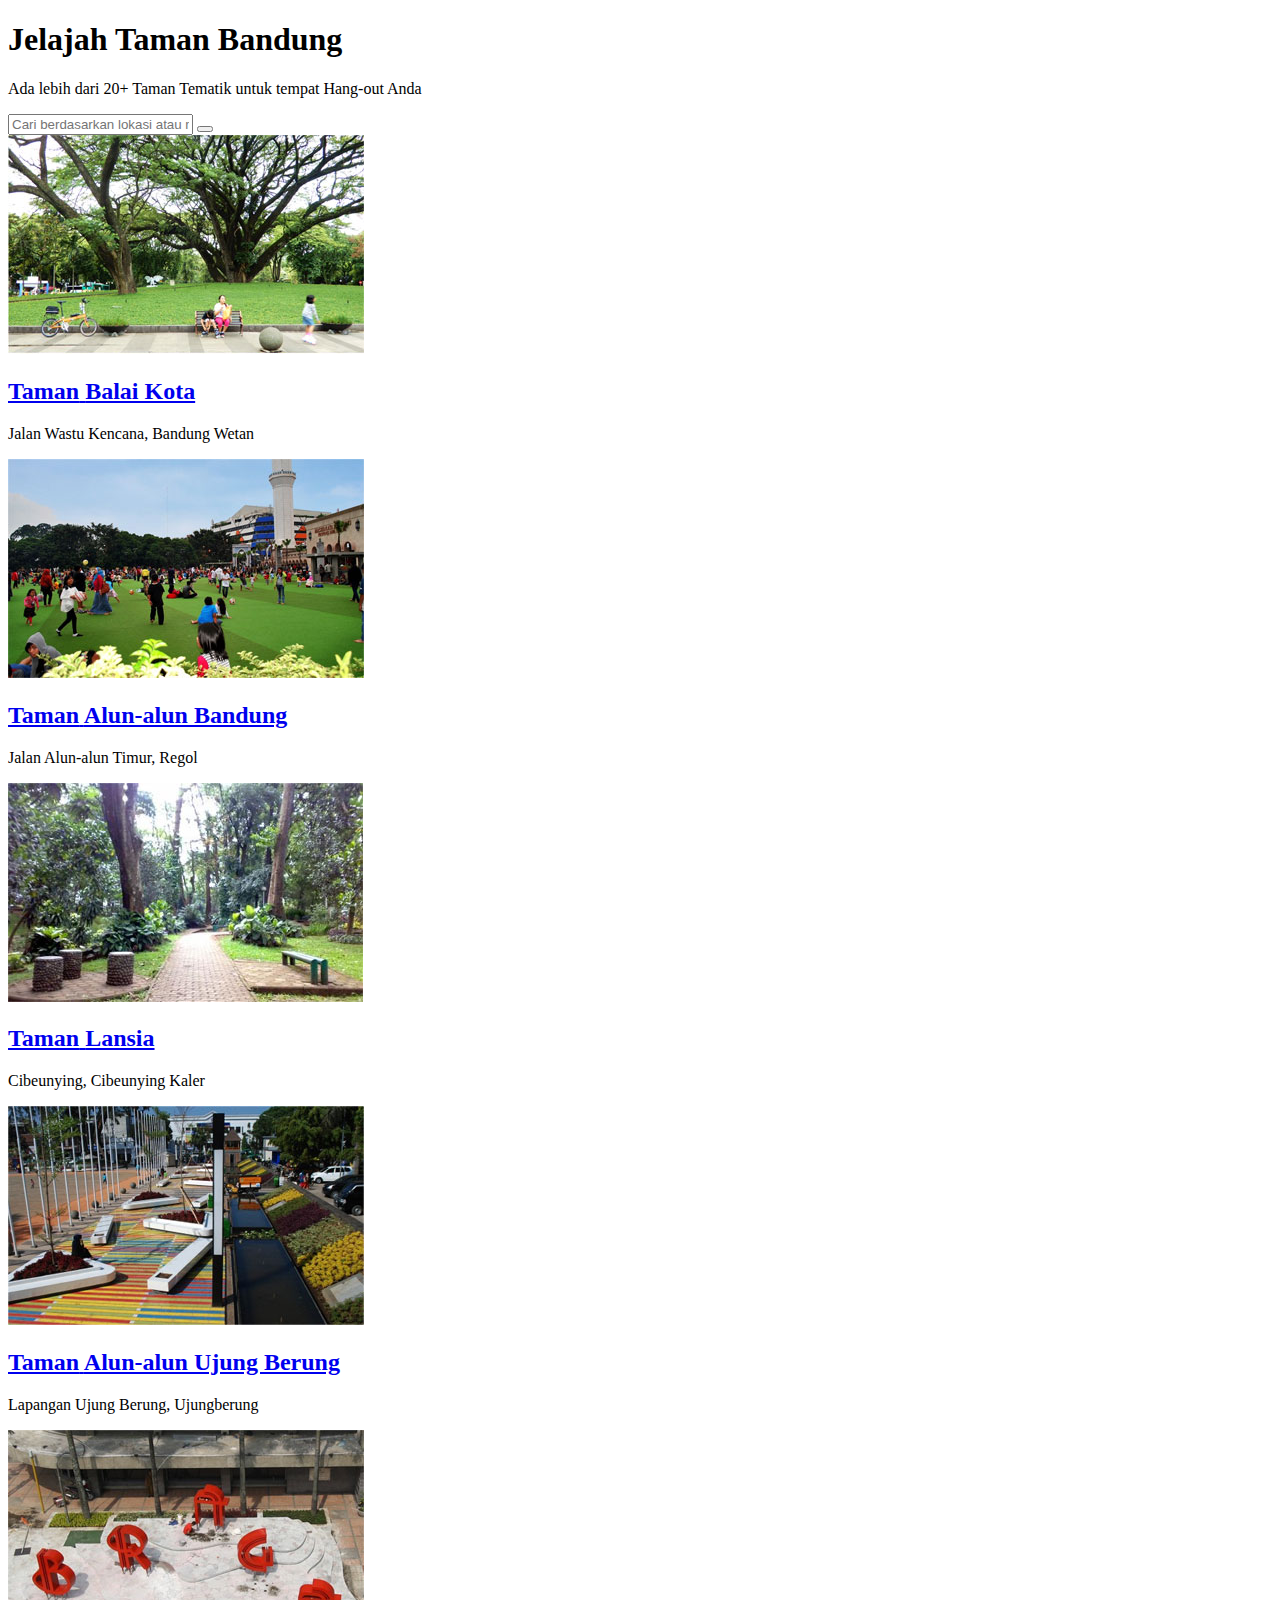
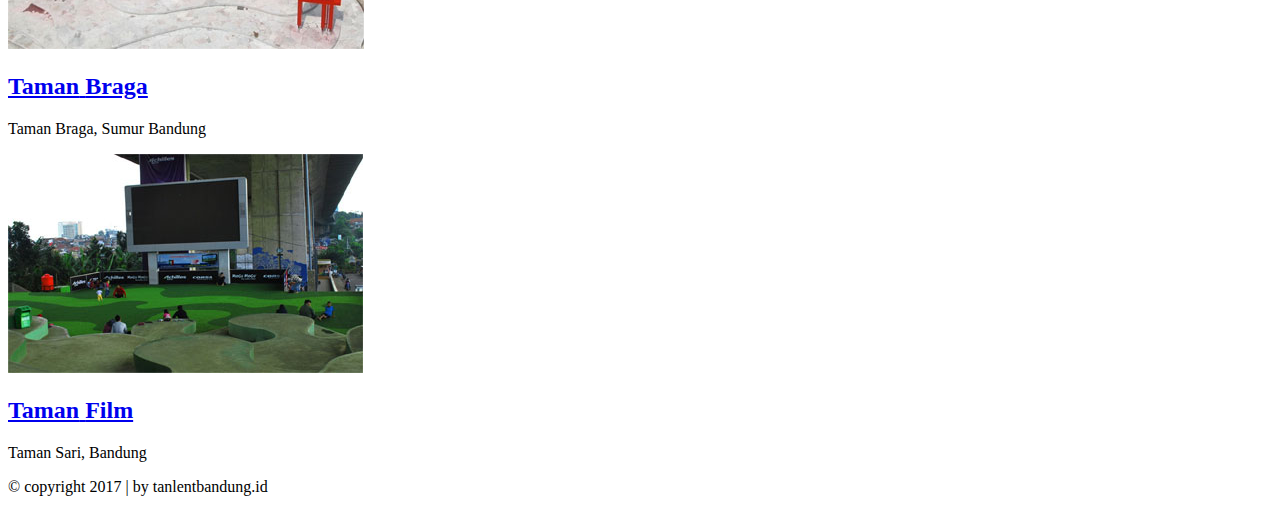
<file: sesi2/index.html>
<!DOCTYPE html>
<html lang="en">
<head>
    <meta charset="UTF-8">
    <meta name="viewport" content="width=device-width, initial-scale=1.0">
    <meta http-equiv="X-UA-Compatible" content="ie=edge">
    <title>Jelajah Taman Tematik Bandung</title>
    <link href="https://fonts.googleapis.com/css?family=Caveat|Playfair+Display:700|Roboto:400,400i" rel="stylesheet">
    <link rel="stylesheet" href="http://code.ionicframework.com/ionicons/2.0.1/css/ionicons.min.css">
</head>
<body>
    <div class="site-content">
        <div class="hero">
         <h1>
            <span class="subtitle">Jelajah</span>
            <span class="title">Taman Bandung</span>
         </h1>
         <p>Ada lebih dari 20+ Taman Tematik untuk tempat Hang-out Anda</p>

         <form action="">
             <input type="text" placeholder="Cari berdasarkan lokasi atau nama taman">
             <button type="submit"><i class="ion-ios-search-strong"></i></button>
         </form>
        </div>
        <div class="daftar-taman">
            
                <div class="taman">
                        <a href="single.html">
                            <img src="images/balai-kota.jpg" alt="balaikota">
                        </a>
                        <div class="taman-detail">
                            <h2>
                                <a href="#">
                                   <span class="subtitle">Taman</span>
                                   <span class="title">Balai Kota</span>
                                </a>
                            </h2>
                            <p>Jalan Wastu Kencana, Bandung Wetan</p>
                        </div>
                    </div>

                    <div class="taman">
                            <a href="single.html">
                                <img src="images/alun-alun-bandung.jpg" alt="alun-alun bandung">
                            </a>
                            <div class="taman-detail">
                                <h2>
                                    <a href="#">
                                       <span class="subtitle">Taman</span>
                                       <span class="title">Alun-alun Bandung</span>
                                    </a>
                                </h2>
                                <p>Jalan Alun-alun Timur, Regol</p>
                            </div>
                        </div>

                        <div class="taman">
                                <a href="single.html">
                                    <img src="images/taman-lansia.jpg" alt="taman lansia">
                                </a>
                                <div class="taman-detail">
                                    <h2>
                                        <a href="#">
                                           <span class="subtitle">Taman</span>
                                           <span class="title">Lansia</span>
                                        </a>
                                    </h2>
                                    <p>Cibeunying, Cibeunying Kaler</p>
                                </div>
                            </div>

                            <div class="taman">
                                    <a href="single.html">
                                        <img src="images/alun-alun-ujungberung.jpg" alt="alun-alun ujungberung">
                                    </a>
                                    <div class="taman-detail">
                                        <h2>
                                            <a href="#">
                                               <span class="subtitle">Taman</span>
                                               <span class="title">Alun-alun Ujung Berung</span>
                                            </a>
                                        </h2>
                                        <p>Lapangan Ujung Berung, Ujungberung</p>
                                    </div>
                                </div>

                                <div class="taman">
                                    <a href="single.html">
                                        <img src="images/taman-braga.jpg" alt="taman braga">
                                    </a>
                                    <div class="taman-detail">
                                        <h2>
                                            <a href="#">
                                               <span class="subtitle">Taman</span>
                                               <span class="title">Braga</span>
                                            </a>
                                        </h2>
                                        <p>Taman Braga, Sumur Bandung</p>
                                    </div>
                                </div>
                               
                                <div class="taman">
                                        <a href="single.html">
                                            <img src="images/taman-film.jpg" alt="taman film">
                                        </a>
                                        <div class="taman-detail">
                                            <h2>
                                                <a href="#">
                                                   <span class="subtitle">Taman</span>
                                                   <span class="title">Film</span>
                                                </a>
                                            </h2>
                                            <p>Taman Sari, Bandung</p>
                                        </div>
                                    </div>

                                    <div class="footer">
                                        <p>
                                            &copy; copyright 2017 | by tanlentbandung.id
                                        </p>
                                    </div>
        </div>
    </div>
</body>
</html>
</file>
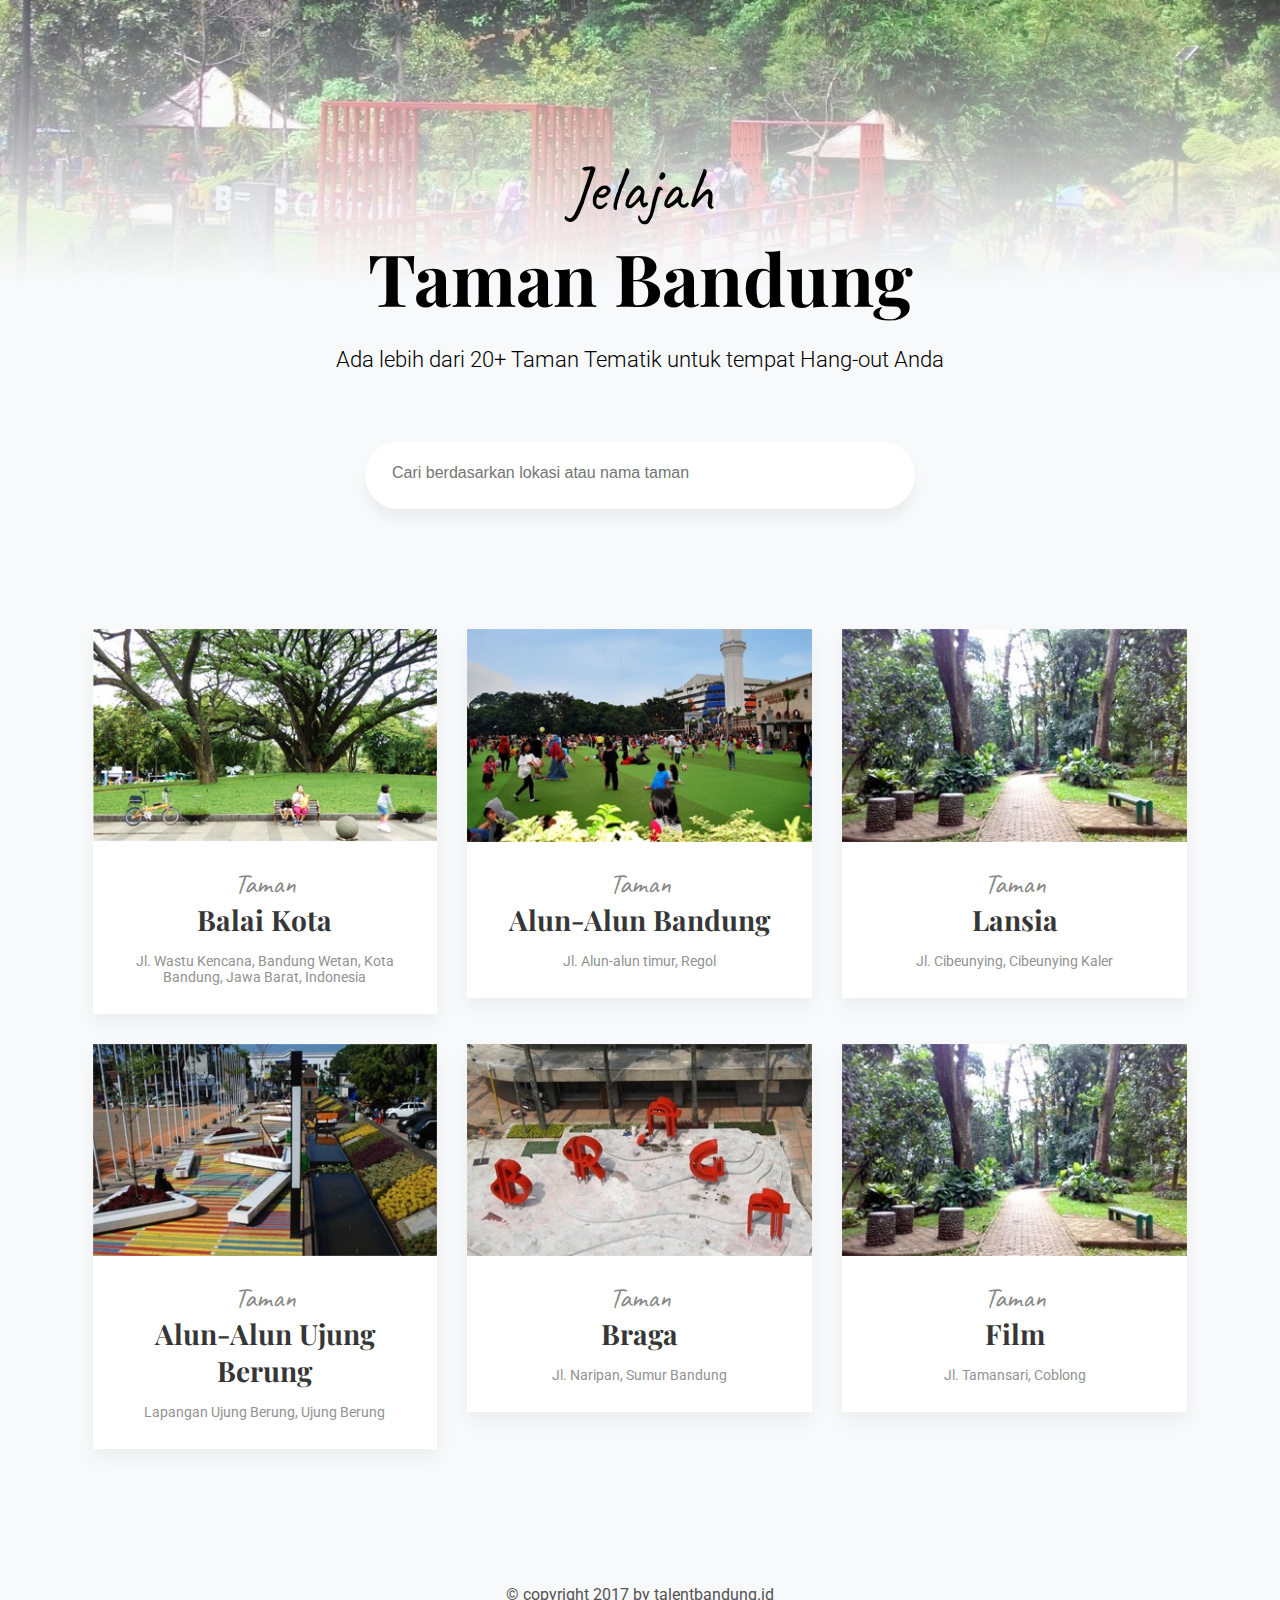
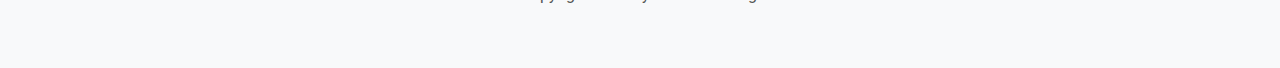
<file: sesi3/index.html>
<!DOCTYPE html>
<html lang="en">
<head>
	<meta charset="UTF-8">
	<meta name="viewport" content="width=device-width, initial-scale=1.0">
	<title>Jelajah Taman Tematik Bandung</title>
	<link href="https://fonts.googleapis.com/css?family=Caveat|Playfair+Display:700|Roboto:300,400,400i" rel="stylesheet">
	<link rel="stylesheet" href="http://code.ionicframework.com/ionicons/2.0.1/css/ionicons.min.css">
	<link rel="stylesheet" href="style.css">
</head>
<body>
	<div class="site-content">
		<header class="hero">
			<h1>
				<span class="subtitle">Jelajah</span>
				<span class="title">Taman Bandung</span>
			</h1>
			<p>Ada lebih dari 20+ Taman Tematik untuk tempat Hang-out Anda</p>

			<form action="">
				<input type="text" placeholder="Cari berdasarkan lokasi atau nama taman">
				<button type="submit"><i class="ion-ios-search-strong"></i></button>
			</form>
		</header>

		<main>
			<div class="daftar-taman grid-layout">
				<div class="grid-item">
					<article class="taman">
						<figure>
							<a href="single.html">
								<img src="images/taman-balkot.jpg" alt="">
							</a>
						</figure>
						<div class="taman-detail">
							<h2>
								<a href="single.html">
									<span class="subtitle">Taman</span>
									<span class="title">Balai Kota</span>
								</a>
							</h2>
							<p>Jl. Wastu Kencana, Bandung Wetan, Kota Bandung, Jawa Barat, Indonesia</p>
						</div>
					</article>
				</div>
				<div class="grid-item">
					<article class="taman">
						<figure>
							<a href="single.html">
								<img src="images/taman-alun-alun-bandung.jpg" alt="">
							</a>
						</figure>
						<div class="taman-detail">
							<h2>
								<a href="single.html">
									<span class="subtitle">Taman</span>
									<span class="title">Alun-Alun Bandung</span>
								</a>
							</h2>
							<p>Jl. Alun-alun timur, Regol</p>
						</div>
					</article>
				</div>
				<div class="grid-item">
					<article class="taman">
						<figure>
							<a href="single.html">
								<img src="images/taman-lansia.jpg" alt="">
							</a>
						</figure>
						<div class="taman-detail">
							<h2>
								<a href="single.html">
									<span class="subtitle">Taman</span>
									<span class="title">Lansia</span>
								</a>
							</h2>
							<p>Jl. Cibeunying, Cibeunying Kaler</p>
						</div>
					</article>
				</div>
				<div class="grid-item">
					<article class="taman">
						<figure>
							<a href="single.html">
								<img src="images/taman-alun-alun-uber.jpg" alt="">
							</a>
						</figure>
						<div class="taman-detail">
							<h2>
								<a href="single.html">
									<span class="subtitle">Taman</span>
									<span class="title">Alun-Alun Ujung Berung</span>
								</a>
							</h2>
							<p>Lapangan Ujung Berung, Ujung Berung</p>
						</div>
					</article>
				</div>
				<div class="grid-item">
					<article class="taman">
						<figure>
							<a href="single.html">
								<img src="images/taman-braga.jpg" alt="">
							</a>
						</figure>
						<div class="taman-detail">
							<h2>
								<a href="single.html">
									<span class="subtitle">Taman</span>
									<span class="title">Braga</span>
								</a>
							</h2>
							<p>Jl. Naripan, Sumur Bandung</p>
						</div>
					</article>
				</div>
				<div class="grid-item">
					<article class="taman">
						<figure>
							<a href="single.html">
								<img src="images/taman-lansia.jpg" alt="">
							</a>
						</figure>
						<div class="taman-detail">
							<h2>
								<a href="single.html">
									<span class="subtitle">Taman</span>
									<span class="title">Film</span>
								</a>
							</h2>
							<p>Jl. Tamansari, Coblong</p>
						</div>
					</article>
				</div>
			</div>
		</main>

		<footer class="footer">
			<p>&copy; copyright 2017 by talentbandung.id</p>
		</footer>
	</div>	
</body>
</html>
</file>
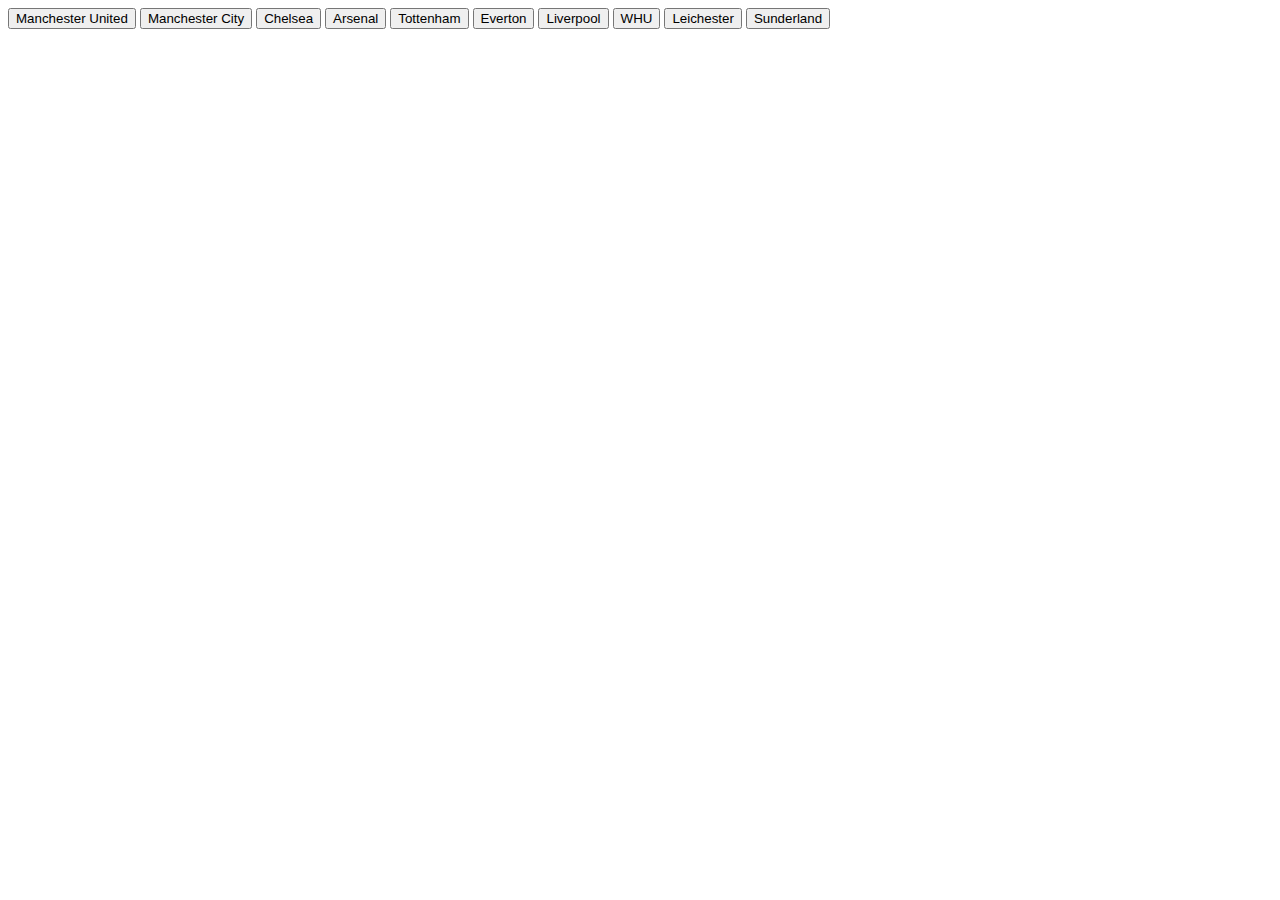
<file: sesi5/index.html>
<!DOCTYPE html>
<html lang="en">
<head>
    <meta charset="UTF-8">
    <meta name="viewport" content="width=device-width, initial-scale=1.0">
    <meta http-equiv="X-UA-Compatible" content="ie=edge">
    <title>Document</title>
</head>
<body>
    <button class="greet">Manchester United</button>
    <button class="mcity">Manchester City</button>
    <button class="chelsea">Chelsea</button>
    <button class="arsenal">Arsenal</button>
    <button class="tottenham">Tottenham</button>
    <button class="everton">Everton</button>
    <button class="liverpool">Liverpool</button>
    <button class="west-ham">WHU</button>
    <button class="leichester">Leichester</button>
    <button class="sunderland">Sunderland</button>
    <script src=tugas4.js></script>
    
</body>
</html>
</file>
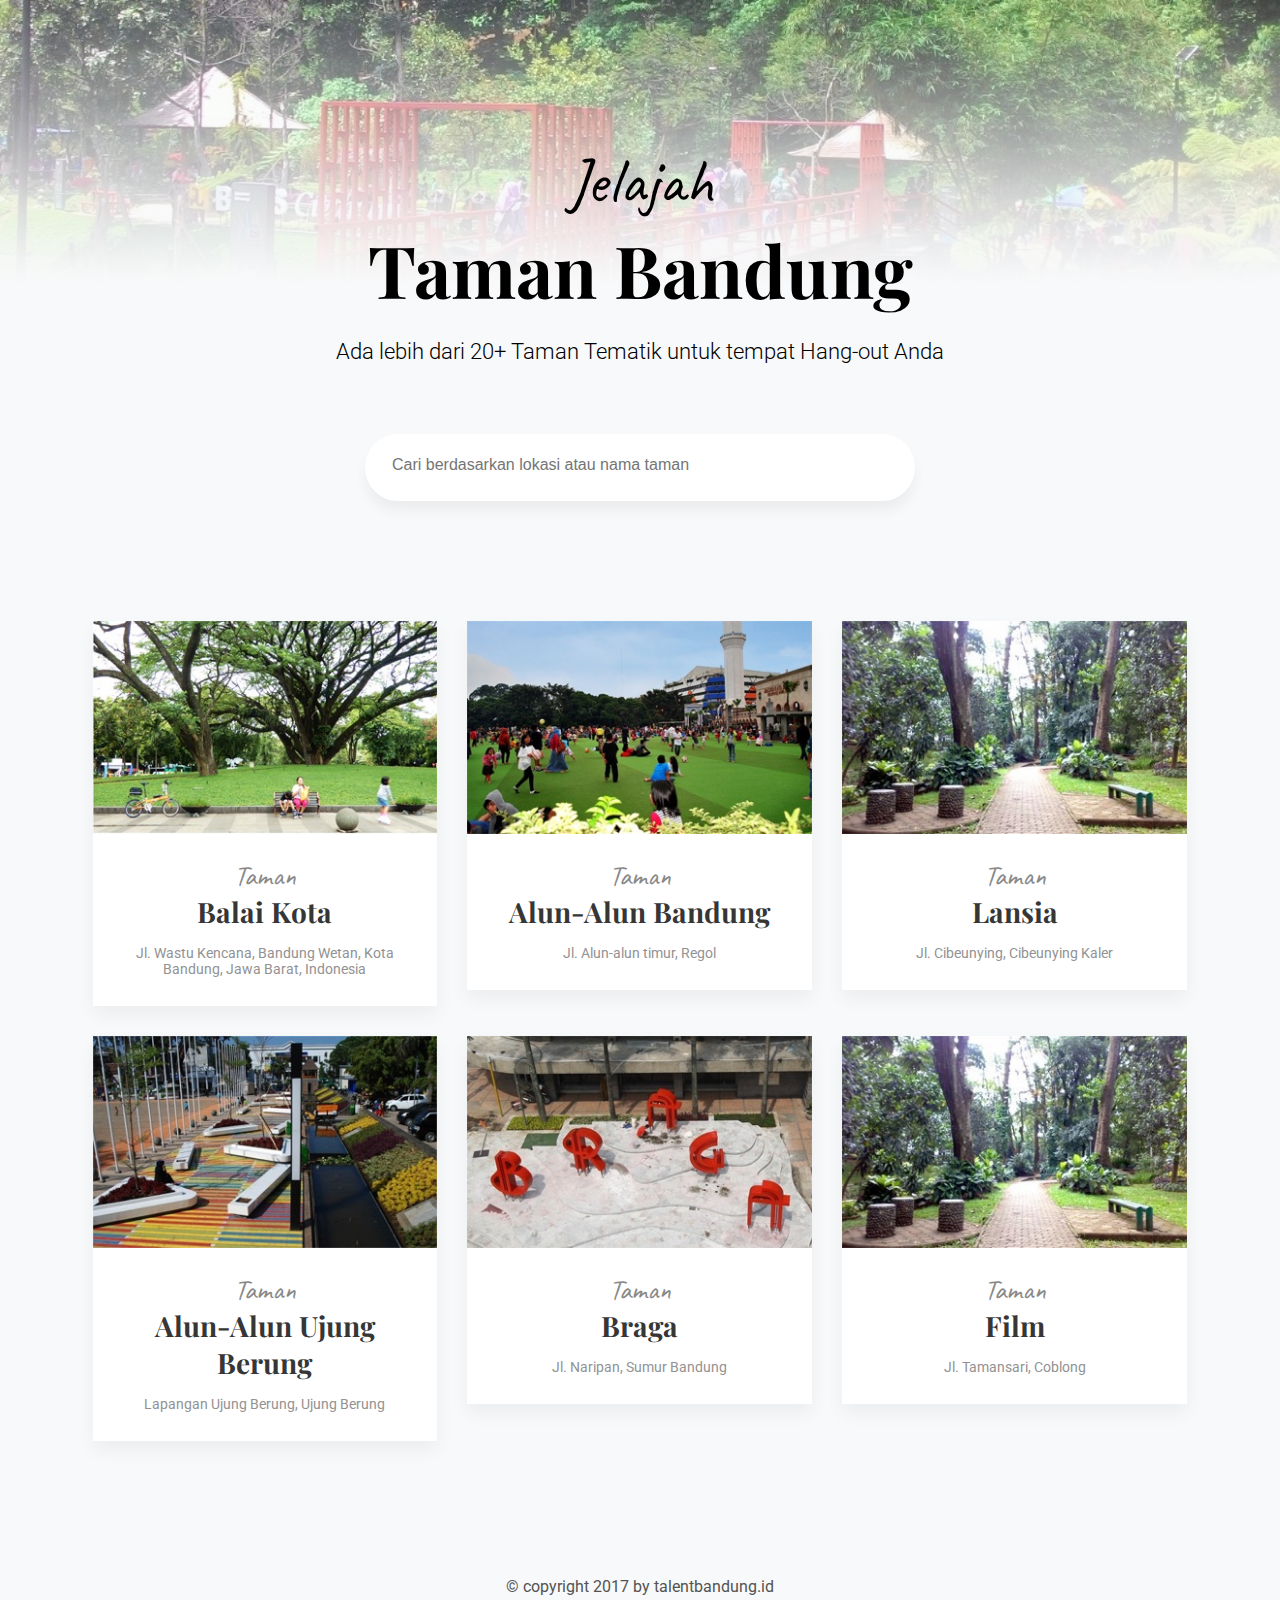
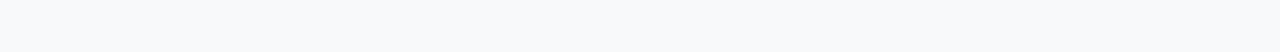
<file: sesi6/index.html>
<!DOCTYPE html>
<html lang="en">
<head>
	<meta charset="UTF-8">
	<meta name="viewport" content="width=device-width, initial-scale=1.0">
	<title>Jelajah Taman Tematik Bandung</title>
	<link href="https://fonts.googleapis.com/css?family=Caveat%7CPlayfair+Display:700%7CRoboto:300,400,400i" rel="stylesheet">
	<link rel="stylesheet" href="http://code.ionicframework.com/ionicons/2.0.1/css/ionicons.min.css">
	<link rel="stylesheet" href="assets/css/style.css">
	<link rel="stylesheet" href="assets/css/slick.css">
</head>
<body>
	<div class="site-content">
		<header class="hero">
			<h1>
				<span class="subtitle">Jelajah</span>
				<span class="title">Taman Bandung</span>
			</h1>
			<p>Ada lebih dari 20+ Taman Tematik untuk tempat Hang-out Anda</p>

			<form action="#">
				<input type="text" placeholder="Cari berdasarkan lokasi atau nama taman">
				<button type="submit"><i class="ion-ios-search-strong"></i></button>
			</form>
		</header>

		<main>
			<div class="daftar-taman grid-layout">
				<div class="grid-item">
					<article class="taman">
						<figure>
							<a href="single.html">
								<img src="assets/images/taman-balkot.jpg" alt="">
							</a>
						</figure>
						<div class="taman-detail">
							<h2>
								<a href="single.html">
									<span class="subtitle">Taman</span>
									<span class="title">Balai Kota</span>
								</a>
							</h2>
							<p>Jl. Wastu Kencana, Bandung Wetan, Kota Bandung, Jawa Barat, Indonesia</p>
						</div>
					</article>
				</div>
				<div class="grid-item">
					<article class="taman">
						<figure>
							<a href="single.html">
								<img src="assets/images/taman-alun-alun-bandung.jpg" alt="">
							</a>
						</figure>
						<div class="taman-detail">
							<h2>
								<a href="single.html">
									<span class="subtitle">Taman</span>
									<span class="title">Alun-Alun Bandung</span>
								</a>
							</h2>
							<p>Jl. Alun-alun timur, Regol</p>
						</div>
					</article>
				</div>
				<div class="grid-item">
					<article class="taman">
						<figure>
							<a href="single.html">
								<img src="assets/images/taman-lansia.jpg" alt="">
							</a>
						</figure>
						<div class="taman-detail">
							<h2>
								<a href="single.html">
									<span class="subtitle">Taman</span>
									<span class="title">Lansia</span>
								</a>
							</h2>
							<p>Jl. Cibeunying, Cibeunying Kaler</p>
						</div>
					</article>
				</div>
				<div class="grid-item">
					<article class="taman">
						<figure>
							<a href="single.html">
								<img src="assets/images/taman-alun-alun-uber.jpg" alt="">
							</a>
						</figure>
						<div class="taman-detail">
							<h2>
								<a href="single.html">
									<span class="subtitle">Taman</span>
									<span class="title">Alun-Alun Ujung Berung</span>
								</a>
							</h2>
							<p>Lapangan Ujung Berung, Ujung Berung</p>
						</div>
					</article>
				</div>
				<div class="grid-item">
					<article class="taman">
						<figure>
							<a href="single.html">
								<img src="assets/images/taman-braga.jpg" alt="">
							</a>
						</figure>
						<div class="taman-detail">
							<h2>
								<a href="single.html">
									<span class="subtitle">Taman</span>
									<span class="title">Braga</span>
								</a>
							</h2>
							<p>Jl. Naripan, Sumur Bandung</p>
						</div>
					</article>
				</div>
				<div class="grid-item">
					<article class="taman">
						<figure>
							<a href="single.html">
								<img src="assets/images/taman-lansia.jpg" alt="">
							</a>
						</figure>
						<div class="taman-detail">
							<h2>
								<a href="single.html">
									<span class="subtitle">Taman</span>
									<span class="title">Film</span>
								</a>
							</h2>
							<p>Jl. Tamansari, Coblong</p>
						</div>
					</article>
				</div>
			</div>
		</main>

		<footer class="footer">
			<p>&copy; copyright 2017 by talentbandung.id</p>
		</footer>

		<script src="assets/js/jquery.min.js"></script>
		<script src="assets/js/slick.min.js"></script>
		<script src="assets/js/app.js"></script>
	</div>	
	
</body>
</html>
</file>
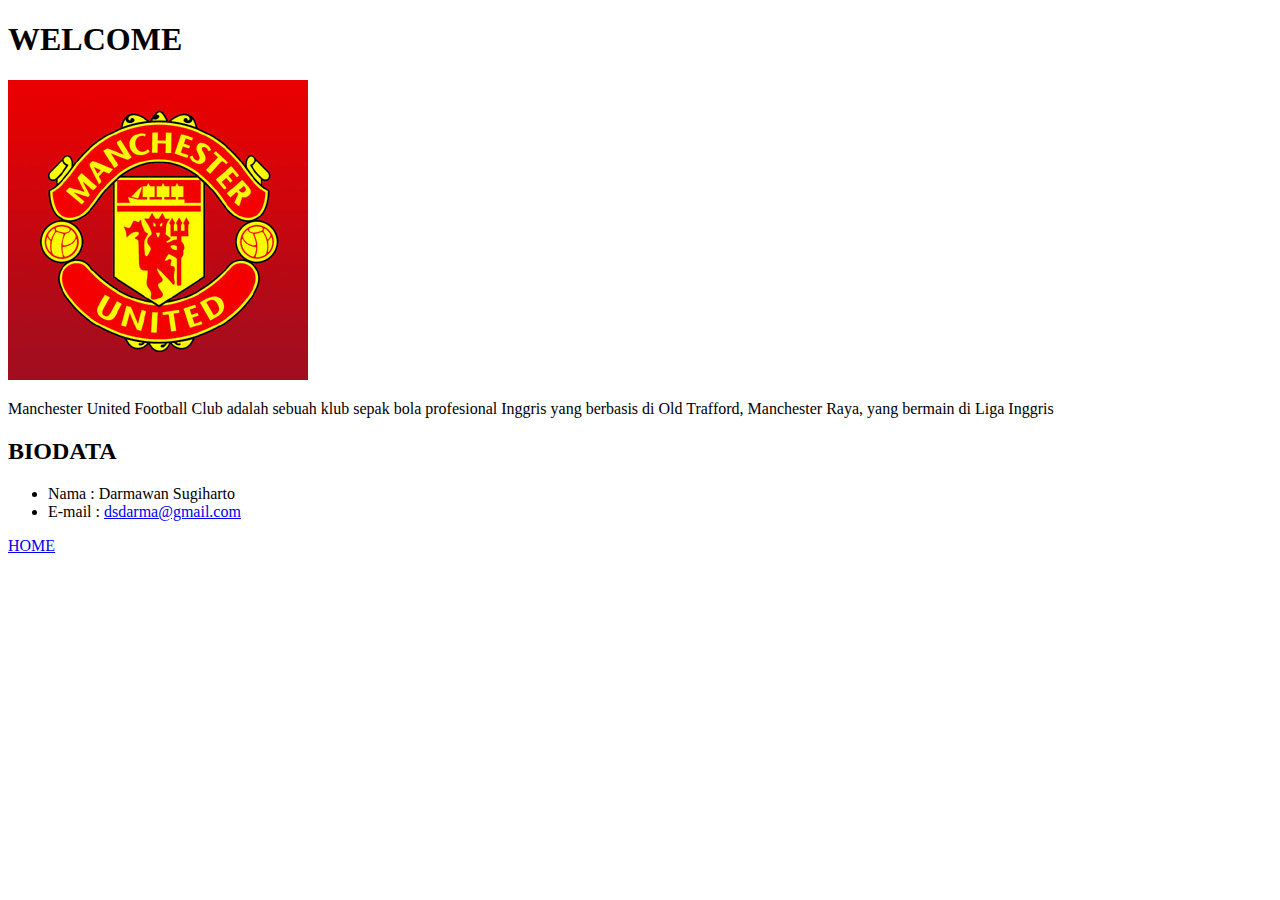
<file: sesi1/tugas.html>
<!DOCTYPE html>
<html lang="en">
<head>
    <meta charset="UTF-8">
    <meta name="viewport" content="width=device-width, initial-scale=1.0">
    <meta http-equiv="X-UA-Compatible" content="ie=edge">
    <title>MANCHESTER UNITED</title>
</head>
<body>
    <h1>WELCOME</h1>
    <img src="6378.jpg" width=300 height=300 />
    <p>Manchester United Football Club adalah sebuah klub sepak bola profesional Inggris yang berbasis di Old Trafford, Manchester Raya, yang bermain di Liga Inggris</p>
        <h2>BIODATA</h2>    
            <ul>
                <li>Nama : Darmawan Sugiharto</li>
                <li>E-mail : <a href="mailto:dsdarma@gmail.com">dsdarma@gmail.com</a></li>
            </ul>
<a href="index.html">HOME</a>
</body> 
</html>
</file>
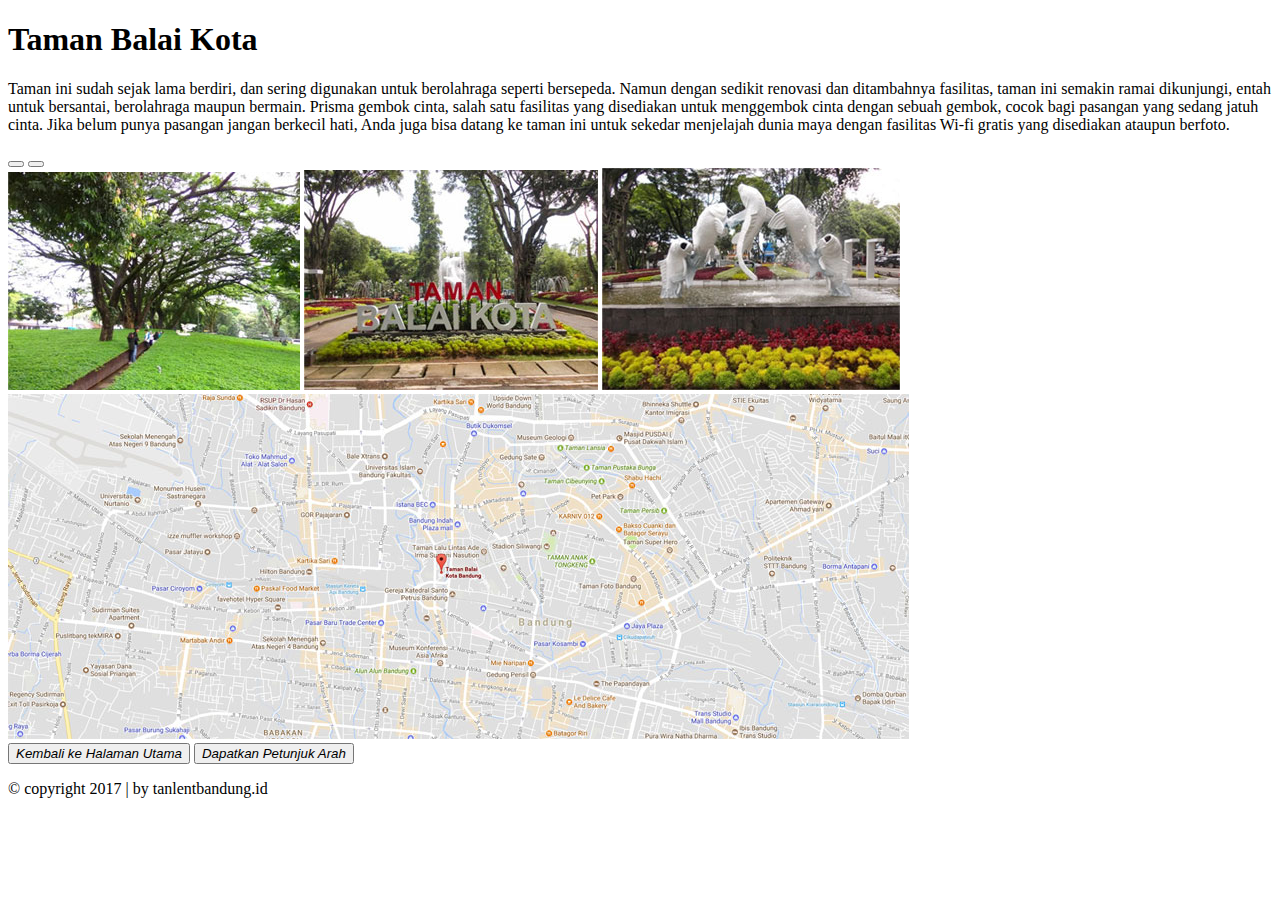
<file: sesi2/single.html>
<!DOCTYPE html>
<html lang="en">
<head>
    <meta charset="UTF-8">
    <meta name="viewport" content="width=device-width, initial-scale=1.0">
    <meta http-equiv="X-UA-Compatible" content="ie=edge">
    <title>Taman Balai Kota</title>
    <link href="https://fonts.googleapis.com/css?family=Caveat|Playfair+Display:700|Roboto:400,400i" rel="stylesheet">
    <link rel="stylesheet" href="http://code.ionicframework.com/ionicons/2.0.1/css/ionicons.min.css">
</head>
<body>
    <div class="site-content">
        <div class="hero">
            <h1>
                <span class="subtitle">Taman</span>
                <span class="title">Balai Kota</span>
            </h1>
            <p>Taman ini sudah sejak lama berdiri, dan sering digunakan untuk berolahraga seperti bersepeda. Namun dengan sedikit renovasi dan ditambahnya fasilitas, taman ini semakin ramai dikunjungi, entah untuk bersantai, berolahraga maupun bermain. Prisma gembok cinta, salah satu fasilitas yang disediakan untuk menggembok cinta dengan sebuah gembok, cocok bagi pasangan yang sedang jatuh cinta. Jika belum punya pasangan jangan berkecil hati, Anda juga bisa datang ke taman ini untuk sekedar menjelajah dunia maya dengan fasilitas Wi-fi gratis yang disediakan ataupun berfoto.</p>
            <form action="">
                <button type="submit"><i class="ion-ios-arrow-thin-left"></i></button>
                <button type="submit"><i class="ion-ios-arrow-thin-right"></i></button>
            </form>
            <div class="gallery">
                <img src="images/balai-kota-1.jpg" alt="" />
                <img src="images/balai-kota-2.jpg" alt="" />
                <img src="images/balai-kota-3.jpg" alt="" />
            </div>

            <div class="map">
                <img src="images/map-balai-kota.jpg" alt="" /><br>
                <button type="home"><i class="ion-ios-home-outline"> Kembali ke Halaman Utama</i></button>
                <button type="map"><i class="ion-compass">Dapatkan Petunjuk Arah</i></button>
            </div>

            <div class="footer">
                <p>
                    &copy; copyright 2017 | by tanlentbandung.id
                </p>
            </div>
        </div>
    </div>
</body>
</html>
</file>
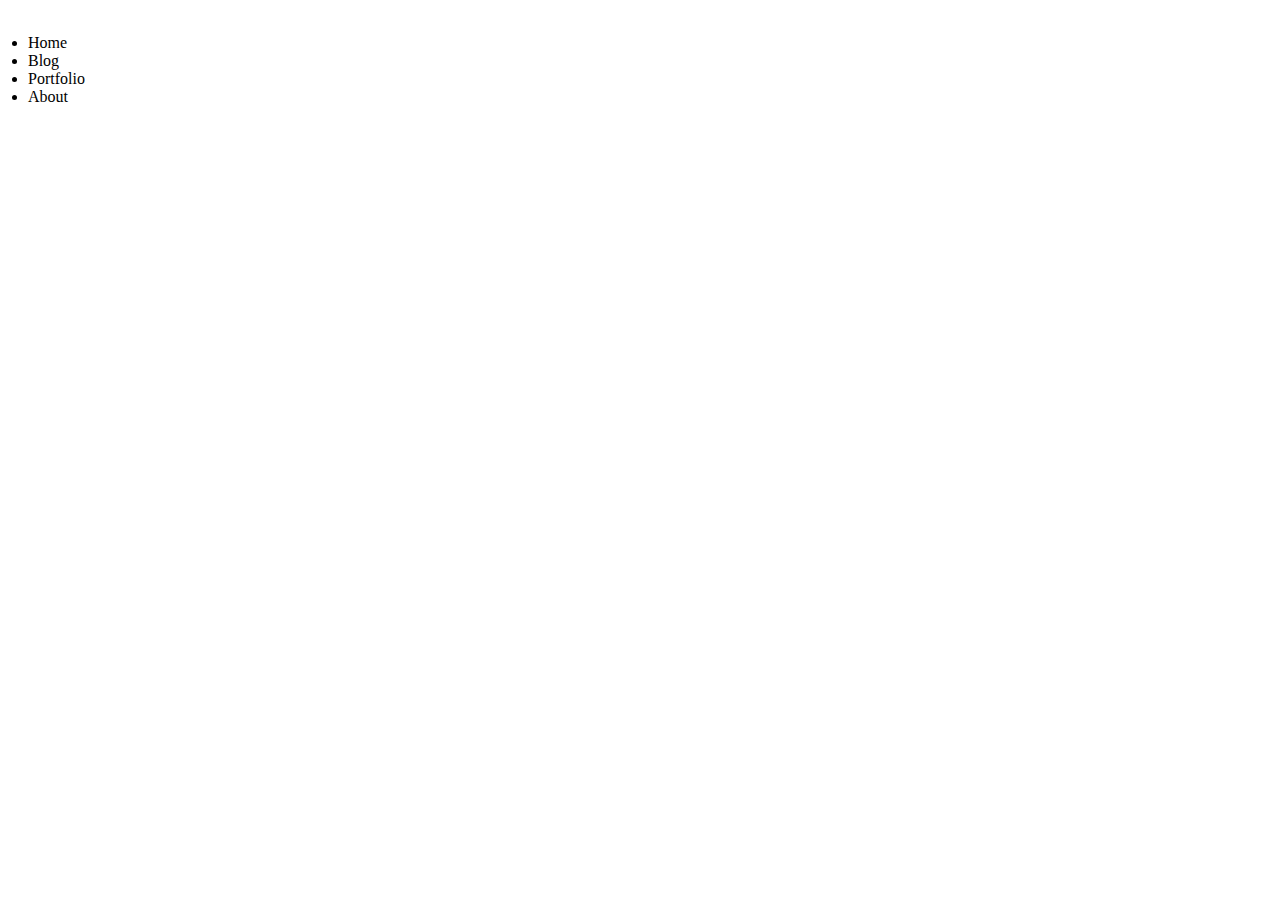
<file: sesi3/latihan1.html>
<!DOCTYPE html>
<html lang="en">
<head>
    <meta charset="UTF-8">
    <meta name="viewport" content="width=device-width, initial-scale=1.0">
    <meta http-equiv="X-UA-Compatible" content="ie=edge">
    <title>Document</title>
</head>
<style>
    .menu{
        display: inline-block;
        padding: 10px 20px;
    }
</style>
<body>
   <ul class="menu">
       <li>Home</li>
       <li>Blog</li>
       <li>Portfolio</li>
       <li>About</li>
   </ul>
</body>
</html>
</file>
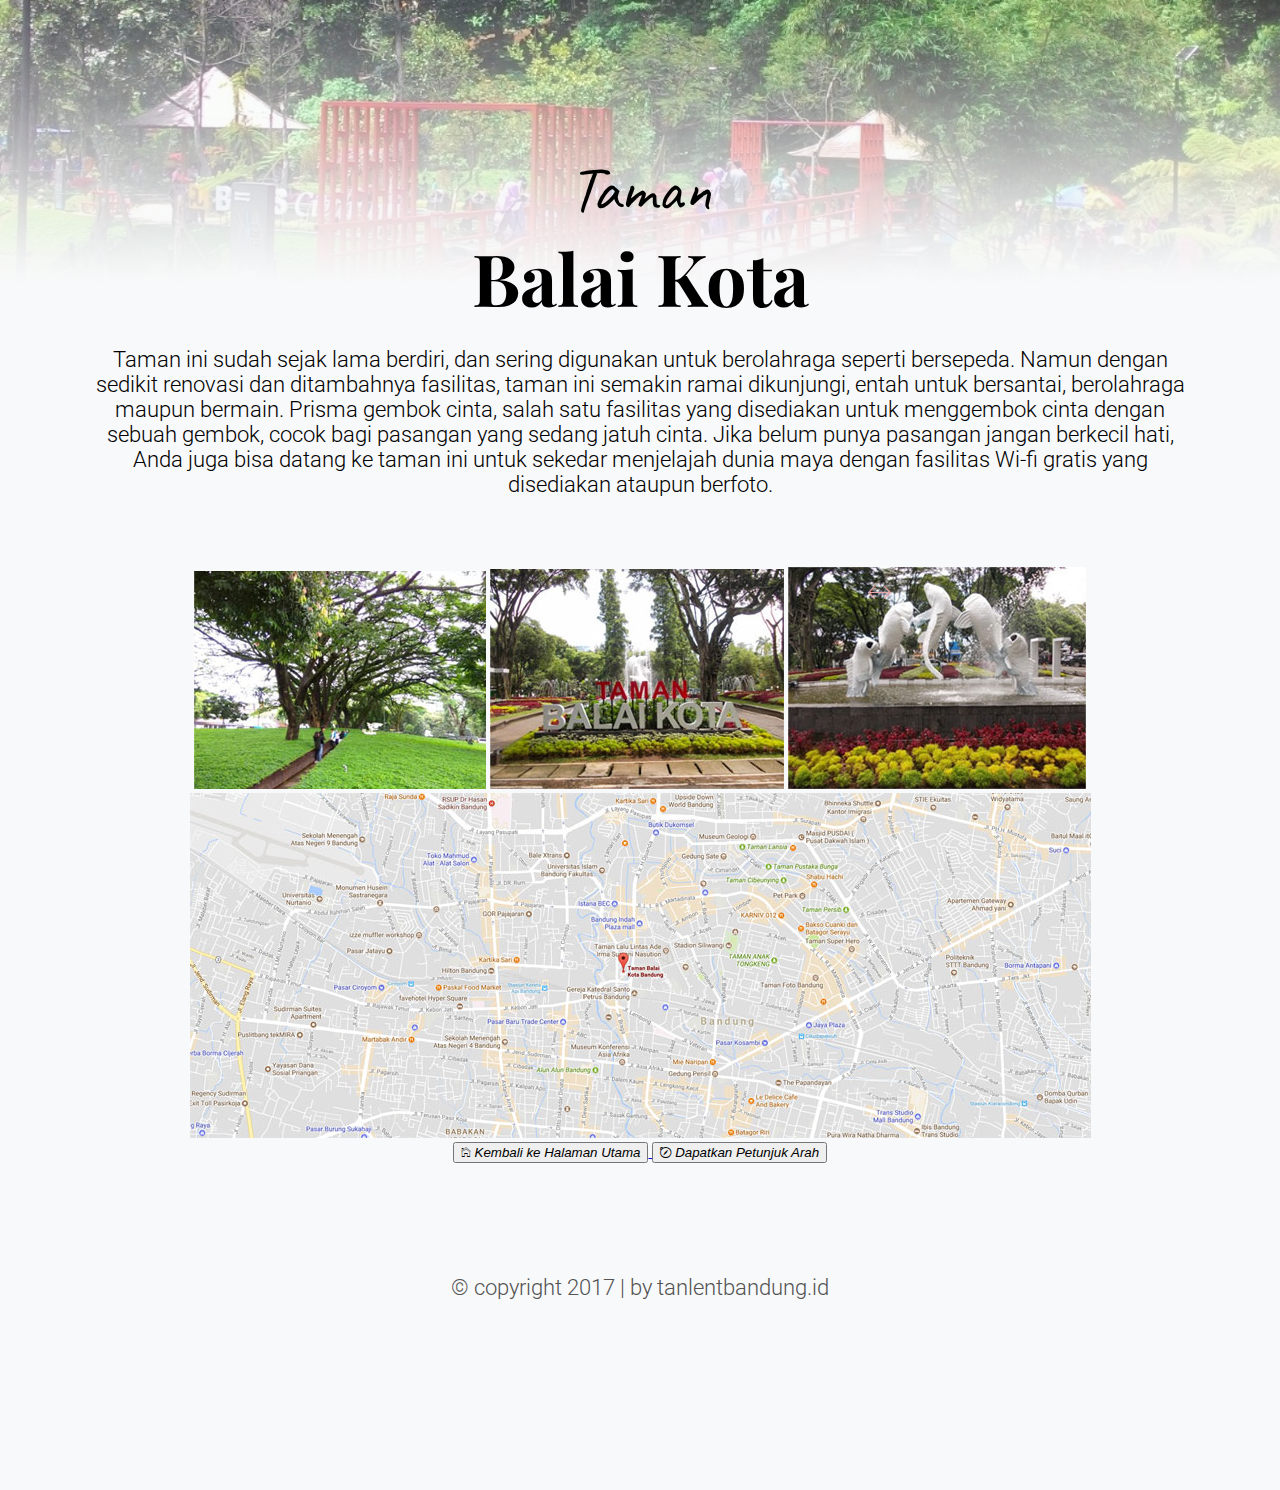
<file: sesi3/single.html>
<!DOCTYPE html>
<html lang="en">
<head>
    <meta charset="UTF-8">
    <meta name="viewport" content="width=device-width, initial-scale=1.0">
    <meta http-equiv="X-UA-Compatible" content="ie=edge">
    <title>Taman Balai Kota</title>
    <link href="https://fonts.googleapis.com/css?family=Caveat|Playfair+Display:700|Roboto:400,400i" rel="stylesheet">
    <link rel="stylesheet" href="http://code.ionicframework.com/ionicons/2.0.1/css/ionicons.min.css">
    <link rel="stylesheet" href="style.css">
    <link rel="stylesheet" href="ionicons-2.0.1/css/ionicons.css">
</head>
<body>
    <div class="site-content">
        <div class="hero">
            <h1>
                <span class="subtitle">Taman</span>
                <span class="title">Balai Kota</span>
            </h1>
            <p class="history">Taman ini sudah sejak lama berdiri, dan sering digunakan untuk berolahraga seperti bersepeda. Namun dengan sedikit renovasi dan ditambahnya fasilitas, taman ini semakin ramai dikunjungi, entah untuk bersantai, berolahraga maupun bermain. Prisma gembok cinta, salah satu fasilitas yang disediakan untuk menggembok cinta dengan sebuah gembok, cocok bagi pasangan yang sedang jatuh cinta. Jika belum punya pasangan jangan berkecil hati, Anda juga bisa datang ke taman ini untuk sekedar menjelajah dunia maya dengan fasilitas Wi-fi gratis yang disediakan ataupun berfoto.</p>
            <form action="">
                <button type="submit"><i class="ion-ios-arrow-thin-left"></i></button>
                <button type="submit"><i class="ion-ios-arrow-thin-right"></i></button>
                
            </form>
            <div class="gallery">
                <img src="images/balai-kota-1.jpg" alt="" />
                <img src="images/balai-kota-2.jpg" alt="" />
                <img src="images/balai-kota-3.jpg" alt="" />
            </div>

            <div class="map-button">
                <img src="images/map-balai-kota.jpg" alt="" /><br>
                <a href="index.html">
                        <button type="home"><i class="ion-ios-home-outline"> Kembali ke Halaman Utama</i></button>
                </a>
                <button type="map"><i class="ion-compass"> Dapatkan Petunjuk Arah</i></button>
            </div>

            <div class="footer">
                <p>
                    &copy; copyright 2017 | by tanlentbandung.id
                </p>
            </div>
        </div>
    </div>
</body>
</html>
</file>
<file: sesi3/style.css>
* {
	box-sizing: border-box;
}

body{
	background-color : #f8f9fa;
	background-image : url(images/background.png);
	background-repeat: no-repeat;
	background-size  : 100%; /* cover/contain */

	font-family      : Roboto, sans-serif;
}

.site-content{
	max-width: 1125px;
	margin: 0 auto;
}

.hero{
	padding   : 120px 15px;
	text-align: center;
}

.title, .subtitle{
	display: block;
}

.title{
	font-family: 'Playfair Display';
}

.subtitle{
	font-family: 'Caveat';
	font-weight: normal;
}

.hero .title{
	font-size: 72px;
}

.hero .subtitle{
	font-size: 64px;
}

.hero p{
	font-size  : 22px;
	font-weight: 300;
}

.hero form{
	max-width: 550px;
	margin   : 70px auto 0;
	position : relative;
}

.hero form input{
	width        : 100%;
	font-size    : 16px;
	padding      : 20px 70px 25px 25px;
	border-radius: 45px;
	border       : 2px solid white;
	box-shadow   : 0 10px 13px rgba(0,0,0,0.05);
	outline      : none;
	transition   : border-color 300ms ease-out;
}

.hero form input:focus{
	border: 2px solid #57adfe;
}

.hero form button{
	position  : absolute;
	top       : 5px;
	right     : 18px;
	font-size : 36px;
	color     : #e3a6a9;
	border    : none;
	background: none;
}

.grid-layout{
	/* background-color: red; */
}

.grid-layout:after{
	content: " ";
	clear  : both;
	display: block;
}

.grid-item{
	width: 33.3333%;
	float: left;
	padding: 0 15px;
}

.grid-item:nth-child(3n+1){
	clear: both;
}

.taman{
	background-color: #ffffff;
	margin-bottom: 30px;
	box-shadow: 0 9px 18px rgba(0,0,0,0.05);
}
.taman figure{ margin: 0 }
.taman figure img{ width: 100% }
.taman-detail{
	padding: 15px;
	text-align: center;
}
.taman a{
	text-decoration: none;
}
.taman-detail h2{
	font-size: 28px;
	margin: 5px 0 15px;
}
.taman-detail .title{
	color: #363636;
}
.taman-detail .subtitle{
	color: #888;
}
.taman-detail p{
	font-size: 14px;
	color    : #929292;
}

.footer{
	text-align: center;
	padding: 90px 15px 40px;
	color: #535353;
}

@media screen and (max-width:990px){
	.grid-item{ width: 50% }
	.grid-item:nth-child(3n+1){ clear: none }
	.grid-item:nth-child(2n+1){ clear: both }
}

@media screen and (max-width: 480px){
	.hero{ padding: 30px 15px;}
	.hero .subtitle{ font-size: 48px}
	.hero .title{font-size: 50px;}
	.grid-item{ width: 100% }
}
</file>
<file: sesi6/assets/css/style.css>
* {
	box-sizing: border-box;
}

body{
	background-color : #f8f9fa;
	background-image : url(../images/background.png);
	background-repeat: no-repeat;
	background-size  : 100%; /* cover/contain */
	margin: 0;
	font-family      : Roboto, sans-serif;
}

.site-content,.container{
	max-width: 1125px;
	margin: 0 auto;
}

.hero{
	padding   : 120px 15px;
	text-align: center;
}

.title, .subtitle{
	display: block;
}

.title{
	font-family: 'Playfair Display';
}

.subtitle{
	font-family: 'Caveat';
	font-weight: normal;
}

.hero .title{
	font-size: 72px;
}

.hero .subtitle{
	font-size: 64px;
}

.hero p{
	font-size  : 22px;
	font-weight: 300;
}

.hero form{
	max-width: 550px;
	margin   : 70px auto 0;
	position : relative;
}

.hero form input{
	width        : 100%;
	font-size    : 16px;
	padding      : 20px 70px 25px 25px;
	border-radius: 45px;
	border       : 2px solid white;
	box-shadow   : 0 10px 13px rgba(0,0,0,0.05);
	outline      : none;
	transition   : border-color 300ms ease-out;
}

.hero form input:focus{
	border: 2px solid #57adfe;
}

.hero form button{
	position  : absolute;
	top       : 5px;
	bottom    : 5px;
	right     : 18px;
	font-size : 36px;
	color     : #e3a6a9;
	border    : none;
	background: none;
}

.grid-layout{
	/* background-color: red; */
}

.grid-layout:after{
	content: " ";
	clear  : both;
	display: block;
}

.grid-item{
	width: 33.3333%;
	float: left;
	padding: 0 15px;
}

.grid-item:nth-child(3n+1){
	clear: both;
}

.taman{
	background-color: #ffffff;
	margin-bottom: 30px;
	box-shadow: 0 9px 18px rgba(0,0,0,0.05);
}
.taman figure{ margin: 0 }
.taman figure img{ width: 100% }
.taman-detail{
	padding: 15px;
	text-align: center;
}
.taman a{
	text-decoration: none;
}
.taman-detail h2{
	font-size: 28px;
	margin: 5px 0 15px;
}
.taman-detail .title{
	color: #363636;
}
.taman-detail .subtitle{
	color: #888;
}
.taman-detail p{
	font-size: 14px;
	color    : #929292;
}

.footer{
	text-align: center;
	padding: 90px 15px 40px;
	color: #535353;
}

@media screen and (max-width:990px){
	.grid-item{ width: 50% }
	.grid-item:nth-child(3n+1){ clear: none }
	.grid-item:nth-child(2n+1){ clear: both }
}

@media screen and (max-width: 480px){
	.hero{ padding: 30px 15px;}
	.hero .subtitle{ font-size: 48px}
	.hero .title{font-size: 50px;}
	.grid-item{ width: 100% }
}

.description{
	max-width: 740px;
	margin: 0 auto;
	font-size: 18px;
	line-height: 32px;
	text-align: center;
}

.gallery{
	padding-left: 96px;
	padding-right: 96px;
	margin: 100px 0;
}
.gallery img{
	width: 100%;
}
.gallery .grid-item.slick-slide{
	clear: none;
}
.gallery .slick-prev,
.gallery .slick-next{
	position: absolute;
	width: 48px;
	height: 48px;
	top: 0;
	bottom: 0;
	margin: auto;
	border: none;
	background-color: transparent;
	font-size: 32px;
}
.gallery .slick-prev{
	right: 100%;
}
.gallery .slick-next{
	left: 100%;
}

#map{
	position: relative;
	height: 500px;
}

.map-container{
	position: relative;
	text-align: center;
}

.map-container .action{
	text-align: center;
	position: absolute;
	z-index: 2;
	width: 100%;
	bottom: 0; 
}
#map:before,
#map:after{
	content:" ";
	width: 100%;
	height: 150px;
	position: absolute;
	left: 0;
	z-index: 1;
	display: block;
}
#map:before{
	background-image: linear-gradient(#f8f9fa,transparent);	
	top: 0;
}
#map::after{
	background-image: linear-gradient(transparent, #f8f9fa);	
	bottom: 0;
}
#map img{
	width: 100%;
	display: block;
}

/* #map .action{
	text-align: center;
	position: absolute;
	z-index: 2;
	width: 100%;
	bottom: 0;
} */


.button{
	padding: 15px 20px;
	color: white;
	text-decoration: none;
	border-radius: 30px;
	margin: 15px;
	display: inline-block;
}
.button.home{
	background-color: #22b8cf;
	box-shadow:0 5px 10px rgba(34,184,207,.4);
}
.button.direction{
	background-color: #329af0;
	box-shadow:0 5px 10px  rgba(50,154,240,.4);
}
</file>
